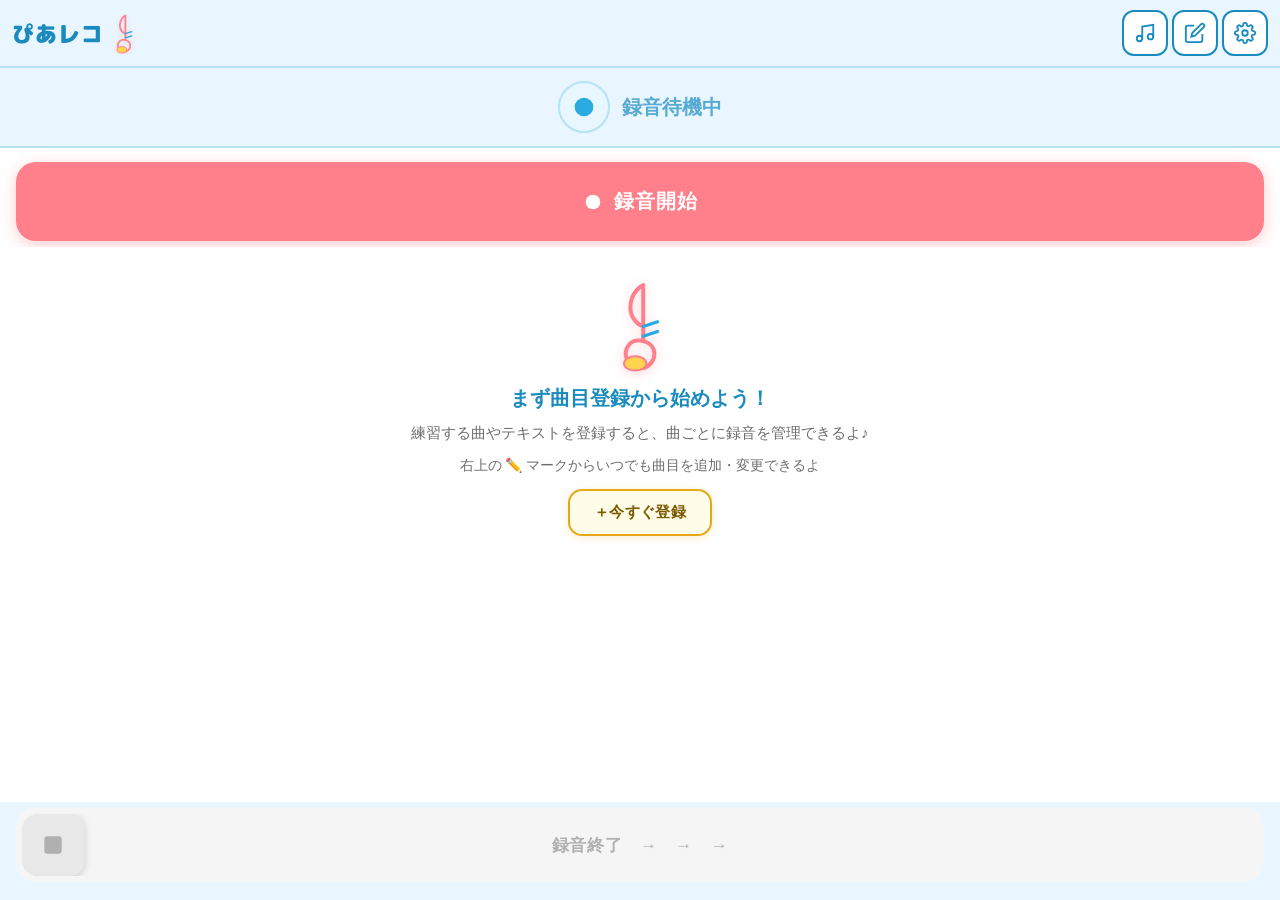
<file: index.html>
<!DOCTYPE html>
<html lang="ja">
<head>
  <meta charset="UTF-8">
  <meta name="viewport" content="width=device-width, initial-scale=1.0, user-scalable=no">
  <meta name="apple-mobile-web-app-capable" content="yes">
  <meta name="apple-mobile-web-app-status-bar-style" content="default">
  <title>ぴあレコ｜レッスン録音・再生アプリ</title>
  <meta property="og:title" content="ぴあレコ｜レッスン録音・再生アプリ">
  <meta property="og:description" content="レッスンを録音して曲ごとに整理。聴きたい部分をすぐに再生できるレッスン録音アプリです。">
  <meta property="og:image" content="https://09dailytools26.github.io/piano-lesson-recorder/ogp.png">
  <meta property="og:type" content="website">
  <meta property="og:url" content="https://09dailytools26.github.io/piano-lesson-recorder/">
  <meta name="twitter:card" content="summary_large_image">
  <meta name="twitter:title" content="ぴあレコ｜レッスン録音・再生アプリ">
  <meta name="twitter:description" content="レッスンを録音して曲ごとに整理。聴きたい部分をすぐに再生できるレッスン録音アプリです。">
  <meta name="twitter:image" content="https://09dailytools26.github.io/piano-lesson-recorder/ogp.png">
  <link rel="icon" href="icons/icon-512.png?v=2" type="image/png">
  <link rel="apple-touch-icon" href="icons/icon-512.png?v=2">
  <link rel="manifest" href="manifest.json?v=2">
  <link rel="preconnect" href="https://fonts.googleapis.com">
  <link rel="preconnect" href="https://fonts.gstatic.com" crossorigin>
  <link href="https://fonts.googleapis.com/css2?family=M+PLUS+Rounded+1c:wght@700;900&family=Nunito:wght@700;900&display=swap" rel="stylesheet">
  <link rel="stylesheet" href="style.css">
</head>
<body>

<!-- ===== ホーム画面 ===== -->
<div id="page-home" class="page active">
  <header class="header">
    <span class="header-title">
      <span class="header-logo-text">ぴあレコ</span>
      <svg class="header-clef" viewBox="0 0 80 120" xmlns="http://www.w3.org/2000/svg">
        <path d="M44 10 C44 10 28 18 28 38 C28 52 38 60 44 62 L44 80 C44 80 30 76 24 88 C18 100 28 114 40 114 C52 114 58 104 58 96 C58 88 52 82 44 80 L44 14"
          fill="none" stroke="#FF7F8A" stroke-width="5" stroke-linecap="round"/>
        <ellipse cx="34" cy="108" rx="14" ry="9" fill="#FFD54F" stroke="#FF7F8A" stroke-width="2.5"/>
        <line x1="44" y1="62" x2="62" y2="56" stroke="#29ABE2" stroke-width="4" stroke-linecap="round"/>
        <line x1="44" y1="74" x2="62" y2="68" stroke="#29ABE2" stroke-width="4" stroke-linecap="round"/>
      </svg>
    </span>
    <div class="header-actions">
      <button class="icon-btn" id="btn-goto-play" aria-label="再生画面">
        <svg viewBox="0 0 24 24" fill="none" stroke="currentColor" stroke-width="2"><path d="M9 18V5l12-2v13"/><circle cx="6" cy="18" r="3"/><circle cx="18" cy="16" r="3"/></svg>
      </button>
      <button class="icon-btn" id="btn-goto-items" aria-label="曲目管理">
        <svg viewBox="0 0 24 24" fill="none" stroke="currentColor" stroke-width="2"><path d="M11 4H4a2 2 0 0 0-2 2v14a2 2 0 0 0 2 2h14a2 2 0 0 0 2-2v-7"/><path d="M18.5 2.5a2.121 2.121 0 0 1 3 3L12 15l-4 1 1-4 9.5-9.5z"/></svg>
      </button>
      <button class="icon-btn" id="btn-goto-settings" aria-label="設定">
        <svg viewBox="0 0 24 24" fill="none" stroke="currentColor" stroke-width="2"><circle cx="12" cy="12" r="3"/><path d="M19.4 15a1.65 1.65 0 0 0 .33 1.82l.06.06a2 2 0 0 1-2.83 2.83l-.06-.06a1.65 1.65 0 0 0-1.82-.33 1.65 1.65 0 0 0-1 1.51V21a2 2 0 0 1-4 0v-.09A1.65 1.65 0 0 0 9 19.4a1.65 1.65 0 0 0-1.82.33l-.06.06a2 2 0 0 1-2.83-2.83l.06-.06A1.65 1.65 0 0 0 4.68 15a1.65 1.65 0 0 0-1.51-1H3a2 2 0 0 1 0-4h.09A1.65 1.65 0 0 0 4.6 9a1.65 1.65 0 0 0-.33-1.82l-.06-.06a2 2 0 0 1 2.83-2.83l.06.06A1.65 1.65 0 0 0 9 4.68a1.65 1.65 0 0 0 1-1.51V3a2 2 0 0 1 4 0v.09a1.65 1.65 0 0 0 1 1.51 1.65 1.65 0 0 0 1.82-.33l.06-.06a2 2 0 0 1 2.83 2.83l-.06.06A1.65 1.65 0 0 0 19.4 9a1.65 1.65 0 0 0 1.51 1H21a2 2 0 0 1 0 4h-.09a1.65 1.65 0 0 0-1.51 1z"/></svg>
      </button>
    </div>
  </header>

  <!-- ステータスエリア（固定高さ・常時表示） -->
  <div class="status-area">
    <!-- 右側テキストエリア：待機中テキスト / 録音中タイマー+練習中を切替 -->
    <div class="status-right">
      <!-- 待機中 -->
      <div class="status-idle" id="status-idle">
        <div class="status-circle">
          <svg viewBox="0 0 24 24" fill="currentColor"><circle cx="12" cy="12" r="8"/></svg>
        </div>
        <span class="status-idle-text">録音待機中</span>
      </div>
      <!-- 録音中：1行中央 -->
      <div class="status-rec-wrap" id="status-rec-wrap">
        <div class="status-rec" id="status-rec">
          <div class="status-circle" id="status-circle">
            <svg viewBox="0 0 24 24" fill="currentColor"><circle cx="12" cy="12" r="8"/></svg>
          </div>
          <span class="rec-timer" id="rec-timer">00:00</span>
          <span class="rec-label">録音中</span>
        </div>
        <div class="status-now empty" id="status-now">
          <span class="now-label">♪ いま練習中</span>
          <span class="now-name" id="now-banner-name">曲目を選んでください</span>
          <span class="now-since" id="now-banner-since"></span>
        </div>
      </div>
    </div>
  </div>

  <!-- 録音開始ボタン / 練習中バナー（同じ位置で切り替え） -->
  <div class="rec-start-area">
    <button class="btn-rec-start" id="btn-rec-start">
      <span class="rec-start-icon">
        <svg viewBox="0 0 24 24" fill="currentColor"><circle cx="12" cy="12" r="8"/></svg>
      </span>
      録音開始
    </button>
    <div class="now-playing-banner hidden" id="now-playing-banner">
      <span class="now-playing-text">
        ♬ <span id="now-playing-name">曲目をタップしてください</span>
        <span id="now-playing-since"></span>
      </span>
    </div>
  </div>

  <!-- 曲目ボタンリスト -->
  <div class="items-list" id="items-list">
    <!-- app.jsで動的生成 -->
  </div>

  <!-- 録音終了スライドボタン（最下部固定） -->
  <div class="rec-end-area">
    <div class="slide-to-stop" id="slide-to-stop">
      <div class="slide-track">
        <span class="slide-label" id="slide-label">録音終了　→　→　→</span>
        <div class="slide-thumb" id="slide-thumb">
          <svg viewBox="0 0 24 24" fill="currentColor" width="26" height="26"><rect x="4" y="4" width="16" height="16" rx="3"/></svg>
        </div>
      </div>
    </div>
  </div>
</div>

<!-- ===== 再生画面 ===== -->
<div id="page-play" class="page">
  <header class="header">
    <button class="icon-btn" id="btn-back-play" aria-label="戻る">
      <svg viewBox="0 0 24 24" fill="none" stroke="currentColor" stroke-width="2"><polyline points="15 18 9 12 15 6"/></svg>
    </button>
    <span class="header-title">再生</span>
  </header>
  <div class="tabs">
    <button class="tab active" data-tab="item">曲目別</button>
    <button class="tab" data-tab="date">録音日</button>
    <button class="tab" data-tab="fav">お気に入り</button>
  </div>
  <div id="tab-item" class="tab-pane active"></div>
  <div id="tab-date" class="tab-pane"></div>
  <div id="tab-fav" class="tab-pane"></div>
</div>

<!-- ===== プレーヤー画面 ===== -->
<div id="page-player" class="page">
  <header class="header">
    <button class="icon-btn" id="btn-back-player" aria-label="戻る">
      <svg viewBox="0 0 24 24" fill="none" stroke="currentColor" stroke-width="2"><polyline points="15 18 9 12 15 6"/></svg>
    </button>
    <span class="header-title" id="player-header-title">再生</span>
  </header>
  <div class="player-wrap">
    <div class="player-info">
      <div class="player-item-name" id="player-item-name"></div>
      <div class="player-date" id="player-date"></div>
    </div>
    <!-- 続きから再生トースト -->
    <div class="resume-toast hidden" id="resume-toast">
      <span id="resume-toast-msg"></span>
      <div class="resume-toast-actions">
        <button id="btn-resume-yes">続きから</button>
        <button id="btn-resume-no">最初から</button>
      </div>
    </div>
    <div class="seek-row">
      <span class="seek-time" id="seek-cur">00:00</span>
      <input type="range" class="seek-bar" id="seek-bar" min="0" max="1000" value="0">
      <span class="seek-time" id="seek-dur">00:00</span>
    </div>
    <div class="ctrl-row">
      <button class="ctrl-btn" id="btn-skip-m30" aria-label="30秒戻る">
        <svg viewBox="0 0 24 24" fill="none" stroke="currentColor" stroke-width="2"><polyline points="1 4 1 10 7 10"/><path d="M3.51 15a9 9 0 1 0 .49-3.51"/></svg>
        <span>30</span>
      </button>
      <button class="ctrl-btn" id="btn-skip-m10" aria-label="10秒戻る">
        <svg viewBox="0 0 24 24" fill="none" stroke="currentColor" stroke-width="2"><polyline points="1 4 1 10 7 10"/><path d="M3.51 15a9 9 0 1 0 .49-3.51"/></svg>
        <span>10</span>
      </button>
      <button class="ctrl-btn ctrl-play" id="btn-play" aria-label="再生">
        <svg id="play-icon" viewBox="0 0 24 24" fill="currentColor"><polygon points="5 3 19 12 5 21 5 3"/></svg>
      </button>
      <button class="ctrl-btn" id="btn-skip-p10" aria-label="10秒進む">
        <svg viewBox="0 0 24 24" fill="none" stroke="currentColor" stroke-width="2"><polyline points="23 4 23 10 17 10"/><path d="M20.49 15a9 9 0 1 1-.49-3.51"/></svg>
        <span>10</span>
      </button>
      <button class="ctrl-btn" id="btn-skip-p30" aria-label="30秒進む">
        <svg viewBox="0 0 24 24" fill="none" stroke="currentColor" stroke-width="2"><polyline points="23 4 23 10 17 10"/><path d="M20.49 15a9 9 0 1 1-.49-3.51"/></svg>
        <span>30</span>
      </button>
    </div>
    <div class="speed-row">
      <button class="speed-btn" data-speed="0.75">×0.75</button>
      <button class="speed-btn active" data-speed="1">×1.0</button>
      <button class="speed-btn" data-speed="1.25">×1.25</button>
      <button class="speed-btn" data-speed="2">×2.0</button>
    </div>
    <div class="player-sub-row">
      <label class="toggle-label">
        <span>無音スキップ</span>
        <span class="toggle-track" id="silence-toggle">
          <span class="toggle-knob"></span>
        </span>
      </label>
      <button class="fav-btn" id="btn-add-fav">
        <svg viewBox="0 0 24 24" fill="none" stroke="currentColor" stroke-width="2"><polygon points="12 2 15.09 8.26 22 9.27 17 14.14 18.18 21.02 12 17.77 5.82 21.02 7 14.14 2 9.27 8.91 8.26 12 2"/></svg>
        お気に入り
      </button>
    </div>
  </div>
</div>

<!-- ===== 曲目管理画面 ===== -->
<div id="page-items" class="page">
  <header class="header">
    <button class="icon-btn" id="btn-back-items" aria-label="戻る">
      <svg viewBox="0 0 24 24" fill="none" stroke="currentColor" stroke-width="2"><polyline points="15 18 9 12 15 6"/></svg>
    </button>
    <span class="header-title">曲目管理</span>
    <button class="text-btn" id="btn-add-item">＋ 追加</button>
  </header>
  <div class="items-guide">
    <p class="items-guide-text">教本名や曲名を登録してください</p>
    <p class="items-guide-examples">「ハノン」「ピアノテクニック」「ブルグミュラー」「発表会の曲」などと入れてね。曲目ごとに再生できるようになるよ♪</p>
  </div>
  <div id="items-manage-list" class="items-manage-list"></div>
</div>

<!-- ===== 設定画面 ===== -->
<div id="page-settings" class="page">
  <header class="header">
    <button class="icon-btn" id="btn-back-settings" aria-label="戻る">
      <svg viewBox="0 0 24 24" fill="none" stroke="currentColor" stroke-width="2"><polyline points="15 18 9 12 15 6"/></svg>
    </button>
    <span class="header-title">設定</span>
  </header>
  <div class="settings-body">
    <!-- 無音スキップ・デフォルト再生速度：将来実装のため非表示（機能は保持） -->
    <div class="settings-section hidden">
      <div class="settings-row">
        <div class="settings-row-main">
          <span class="settings-row-label">無音スキップ（デフォルト）</span>
          <span class="settings-row-sub">再生時に無音部分を自動でスキップ</span>
        </div>
        <span class="toggle-track" id="settings-silence-toggle">
          <span class="toggle-knob"></span>
        </span>
      </div>
      <div class="settings-row">
        <div class="settings-row-main">
          <span class="settings-row-label">デフォルト再生速度</span>
        </div>
        <select class="settings-select" id="settings-speed">
          <option value="0.75">×0.75</option>
          <option value="1" selected>×1.0</option>
          <option value="1.25">×1.25</option>
          <option value="2">×2.0</option>
        </select>
      </div>
    </div>
    <div class="settings-section-label">データ管理</div>
    <div class="settings-section">
      <div class="settings-row tappable" id="btn-manage-data">
        <span class="settings-row-label">録音データを管理</span>
        <svg viewBox="0 0 24 24" fill="none" stroke="currentColor" stroke-width="2" class="chevron"><polyline points="9 18 15 12 9 6"/></svg>
      </div>
    </div>
    <div class="settings-section-label">診断（開発用）</div>
    <div class="settings-section">
      <div class="settings-row tappable" id="btn-diag-list">
        <span class="settings-row-label">録音データを診断・書き出す</span>
        <svg viewBox="0 0 24 24" fill="none" stroke="currentColor" stroke-width="2" class="chevron"><polyline points="9 18 15 12 9 6"/></svg>
      </div>
      <div id="diag-result" style="padding:12px 16px; font-size:13px; white-space:pre-wrap; line-height:1.6;"></div>
    </div>
    <div class="app-version">ぴあレコ v1.0</div>
  </div>
</div>

<!-- ===== モーダル類 ===== -->

<!-- 曲目追加・編集モーダル -->
<div id="modal-item" class="modal-overlay hidden">
  <div class="modal-sheet">
    <div class="modal-header">
      <span class="modal-title" id="modal-item-title">曲目を追加</span>
      <button class="icon-btn" id="modal-item-close" aria-label="閉じる">
        <svg viewBox="0 0 24 24" fill="none" stroke="currentColor" stroke-width="2"><line x1="18" y1="6" x2="6" y2="18"/><line x1="6" y1="6" x2="18" y2="18"/></svg>
      </button>
    </div>
    <div class="modal-body">
      <label class="field-label">曲目名</label>
      <input type="text" class="field-input" id="item-name-input" placeholder="例: ハノン">
      <label class="check-row" id="measure-bar-check">
        <span class="check-box" id="measure-bar-box"></span>
        <span class="check-text">小節管理（将来機能）</span>
      </label>
    </div>
    <div class="modal-footer">
      <button class="btn-primary" id="btn-save-item">保存する</button>
      <button class="btn-danger hidden" id="btn-delete-item">削除する</button>
    </div>
  </div>
</div>

<!-- お気に入り登録モーダル -->
<div id="modal-fav" class="modal-overlay hidden">
  <div class="modal-sheet">
    <div class="modal-header">
      <span class="modal-title">お気に入りに追加</span>
      <button class="icon-btn" id="modal-fav-close" aria-label="閉じる">
        <svg viewBox="0 0 24 24" fill="none" stroke="currentColor" stroke-width="2"><line x1="18" y1="6" x2="6" y2="18"/><line x1="6" y1="6" x2="18" y2="18"/></svg>
      </button>
    </div>
    <div class="modal-body">
      <label class="field-label">タイトル</label>
      <input type="text" class="field-input" id="fav-title-input" placeholder="例: 右手見本">
      <div class="fav-time-row">
        <button class="fav-time-btn" id="btn-fav-start">
          <svg viewBox="0 0 24 24" fill="currentColor" width="14" height="14"><circle cx="12" cy="12" r="8"/></svg>
          <span id="fav-start-label">開始位置を設定</span>
        </button>
        <button class="fav-time-btn" id="btn-fav-end">
          <svg viewBox="0 0 24 24" fill="currentColor" width="14" height="14"><rect x="4" y="4" width="16" height="16" rx="2"/></svg>
          <span id="fav-end-label">終了位置を設定</span>
        </button>
      </div>
      <p class="fav-hint">再生中に開始・終了ボタンをタップして区間を指定します</p>
    </div>
    <div class="modal-footer">
      <button class="btn-primary" id="btn-save-fav">保存する</button>
    </div>
  </div>
</div>

<!-- 削除確認モーダル -->
<div id="modal-confirm" class="modal-overlay hidden">
  <div class="modal-sheet">
    <div class="modal-header">
      <span class="modal-title" id="confirm-title">確認</span>
    </div>
    <div class="modal-body">
      <p class="confirm-msg" id="confirm-msg"></p>
    </div>
    <div class="modal-footer">
      <button class="btn-danger" id="btn-confirm-ok">削除する</button>
      <button class="btn-secondary" id="btn-confirm-cancel">キャンセル</button>
    </div>
  </div>
</div>

<!-- トースト通知 -->
<div id="toast" class="toast hidden"></div>

<script src="db.js"></script>
<script src="app.js"></script>
</body>
</html>
</file>
<file: style.css>
/* ===== カラー変数 ===== */
:root {
  --blue:       #29ABE2;   /* メインカラー：水色 */
  --blue-dark:  #1A8BBF;
  --blue-light: #E8F7FD;
  --blue-mid:   #B3E3F5;
  --red:        #FF7F8A;   /* 録音ボタン・バッジ */
  --red-dark:   #E85F6A;
  --red-light:  #FDECEA;
  --red-mid:    #FFBFC4;
  --sky:        #EAF6FF;   /* 背景 */
  --white:      #FFFFFF;
  --gray-100:   #F5F5F5;
  --gray-200:   #E8E8E8;
  --gray-400:   #B0B0B0;
  --gray-600:   #6E6E6E;
  --gray-800:   #2C2C2C;
  --pink:       #FF6B9D;   /* お気に入り */
  --pink-light: #FFF0F6;
  --green:      #2DC653;   /* 済みマーク（使用停止） */
  --green-light:#E8FAF0;
  --orange:     #FF9500;   /* 練習中（使用停止） */
  --orange-light:#FFF5E0;
  /* 曲目ボタン専用 */
  --item-bg:    #FFFDE7;
  --item-border:#F3E5AB;
  --item-text:  #5C4A00;
  --item-sel-border: #FF7F8A; /* 選択中の赤枠 */
}

/* ===== リセット・ベース ===== */
*, *::before, *::after { box-sizing: border-box; margin: 0; padding: 0; }
html { font-size: 16px; -webkit-text-size-adjust: 100%; }
body {
  font-family: -apple-system, BlinkMacSystemFont, "Hiragino Marugothic ProN",
    "Hiragino Sans", "Hiragino Kaku Gothic ProN", "Yu Gothic", sans-serif;
  background: var(--sky);
  color: var(--gray-800);
  min-height: 100dvh;
  overflow-x: hidden;
}
button { font-family: inherit; cursor: pointer; border: none; background: none; }
input, select { font-family: inherit; }
svg { display: block; }

/* ===== ページ管理 ===== */
.page { display: none; flex-direction: column; min-height: 100dvh; }
.page.active { display: flex; }

/* ===== ヘッダー ===== */
.header {
  display: flex;
  align-items: center;
  gap: 6px;
  padding: 10px 12px;
  background: var(--sky);
  border-bottom: 2px solid var(--blue-mid);
  position: sticky;
  top: 0;
  z-index: 10;
}
.header-title {
  flex: 1;
  min-width: 0;
  display: flex;
  align-items: center;
  gap: 6px;
  white-space: nowrap;
  overflow: hidden;
}
.header-logo {
  height: 36px;
  width: auto;
  flex-shrink: 0;
}
.header-logo-text {
  font-family: 'M PLUS Rounded 1c', "Hiragino Marugothic ProN", sans-serif;
  font-size: 22px;
  font-weight: 900;
  color: #1A8BBF;
  letter-spacing: 0.04em;
  flex-shrink: 0;
}
.header-clef {
  width: 28px;
  height: 42px;
  flex-shrink: 0;
  filter: drop-shadow(0 1px 3px rgba(255,127,138,0.3));
}
.header-actions { display: flex; gap: 4px; }
.icon-btn {
  width: 46px; height: 46px;
  display: flex; align-items: center; justify-content: center;
  border-radius: 12px;
  background: var(--white);
  color: var(--blue-dark);
  border: 2px solid var(--blue-dark);
}
.icon-btn svg { width: 22px; height: 22px; }
.icon-btn:active { background: var(--blue-light); }
.icon-btn.disabled { opacity: 0.3; pointer-events: none; }
.text-btn {
  font-size: 15px; font-weight: 700;
  color: var(--blue-dark);
  padding: 8px 14px;
  border-radius: 10px;
  background: var(--blue-light);
  border: 1.5px solid var(--blue-mid);
}
.text-btn:active { background: var(--blue-mid); }

/* ===== ホーム画面 ===== */

/* ページ背景：上下青・中央白のゾーン構成はpage-homeで管理 */
#page-home {
  background: var(--sky);
  height: 100dvh;
  max-height: 100dvh;
  overflow: hidden;
}
.items-list-zone {
  background: var(--white);
  flex: 1;
}

/* ステータスエリア（縦幅いっぱい・中央揃え） */
.status-area {
  height: 80px;
  display: flex;
  align-items: center;
  justify-content: center;
  padding: 0 16px;
  background: var(--sky);
  border-bottom: 2px solid var(--blue-mid);
  flex-shrink: 0;
  overflow: hidden;
}

/* 丸アイコン：待機中=青、録音中=赤 */
.status-circle {
  width: 52px; height: 52px;
  border-radius: 50%;
  background: var(--blue-light);
  border: 2px solid var(--blue-mid);
  display: flex; align-items: center; justify-content: center;
  flex-shrink: 0;
  transition: background 0.3s, border-color 0.3s;
}
.status-circle svg { width: 28px; height: 28px; color: var(--blue); transition: color 0.3s; }
.status-circle--rec {
  background: var(--red-light);
  border-color: var(--red-mid);
  animation: circle-pulse 1.2s ease-in-out infinite;
}
.status-circle--rec svg { color: var(--red); }
@keyframes circle-pulse {
  0%,100% { box-shadow: 0 0 0 0 rgba(255,127,138,0.3); }
  50%      { box-shadow: 0 0 0 8px rgba(255,127,138,0); }
}

/* 右側テキストエリア */
.status-right {
  flex: 1;
  min-width: 0;
  display: flex;
  flex-direction: column;
  justify-content: center;
  align-items: center;
}

/* 待機中テキスト */
.status-idle {
  display: flex;
  align-items: center;
  justify-content: center;
  gap: 12px;
}
.status-idle-text { font-size: 20px; font-weight: 700; color: var(--blue-dark); opacity: 0.7; }
.status-clef {
  width: 20px;
  height: 30px;
  flex-shrink: 0;
  filter: drop-shadow(0 1px 2px rgba(255,127,138,0.3));
}

/* 録音中ラッパー（1行中央表示） */
.status-rec-wrap {
  display: none;
  flex-direction: row;
  gap: 10px;
  align-items: center;
  justify-content: center;
  flex: 1;
}

/* タイマー行 */
.status-rec {
  display: flex;
  align-items: center;
  justify-content: center;
  gap: 8px;
}
.rec-dot { display: none; }
@keyframes blink { 0%,100%{opacity:1} 50%{opacity:0.2} }
.rec-timer { font-size: 42px; font-weight: 700; color: var(--red-dark); letter-spacing: 0.04em; }
.rec-label {
  font-size: 14px; font-weight: 700;
  color: var(--white);
  background: var(--red);
  border-radius: 99px;
  padding: 4px 12px;
}

/* 練習中表示（非表示化） */
.status-now {
  display: none !important;
}
.now-label {
  display: none;
}
.now-name {
  font-size: 14px; font-weight: 700;
  color: var(--blue-dark);
  white-space: nowrap; overflow: hidden; text-overflow: ellipsis;
}
.now-since { font-size: 10px; color: var(--blue); }
.status-now.empty .now-name { color: var(--gray-400); font-weight: 400; }
.status-now.empty .now-since { display: none; }

/* 録音開始エリア */
.rec-start-area { padding: 14px 16px 6px; flex-shrink: 0; background: var(--white); }
.btn-rec-start {
  width: 100%;
  display: flex; align-items: center; justify-content: center; gap: 10px;
  padding: 26px 16px;
  background: #FF7F8A;
  color: var(--white);
  font-size: 20px; font-weight: 700;
  border-radius: 20px;
  border: none;
  box-shadow: 0 4px 16px rgba(255,127,138,0.4);
  letter-spacing: 0.04em;
}
.btn-rec-start:active { opacity: 0.85; transform: scale(0.98); }
.rec-start-icon svg { width: 22px; height: 22px; color: var(--white); }

/* 項目リスト */
.items-list {
  flex: 1;
  min-height: 0;
  padding: 10px 16px;
  display: flex;
  flex-direction: column;
  gap: 10px;
  overflow-y: auto;
  background: var(--white);
}

/* 項目ボタン */
.item-btn {
  width: 100%;
  display: flex; align-items: center; gap: 14px;
  padding: 22px 18px;
  background: #FFFDE7;
  border: 2px solid var(--item-border);
  border-radius: 18px;
  font-size: 19px; font-weight: 600;
  color: var(--item-text);
  text-align: left;
  box-shadow: 0 2px 8px rgba(243,229,171,0.4);
  transition: border-color 0.15s, background 0.15s, transform 0.1s;
  flex-shrink: 0;
}
.item-btn:active { transform: scale(0.97); }

/* 選択中：赤枠・#FFFDE7背景 */
.item-btn.active {
  background: #FFFDE7;
  border-color: var(--item-sel-border);
  border-width: 3px;
  color: var(--item-text);
  box-shadow: 0 3px 12px rgba(255,127,138,0.25);
}
/* 済み：#FFFDE7統一 */
.item-btn.done {
  background: #FFFDE7;
  border-color: var(--item-border);
  color: var(--item-text);
}
.item-btn .item-icon {
  width: 28px; height: 28px;
  display: flex; align-items: center; justify-content: center;
  flex-shrink: 0;
}
.item-btn .item-icon svg { width: 22px; height: 22px; }
.item-btn .item-name { flex: 1; line-height: 1.3; }
.item-btn-shake { animation: shake 0.3s ease; }
@keyframes shake { 0%,100%{transform:translateX(0)} 25%{transform:translateX(-6px)} 75%{transform:translateX(6px)} }

/* サンプルボタン（未使用だが互換のため残す） */
.item-btn--sample {
  opacity: 0.3;
  cursor: default;
  border-style: dashed;
}

/* 曲目未登録時の誘導UI */
.items-empty-guide {
  display: flex;
  flex-direction: column;
  align-items: center;
  justify-content: flex-start;
  gap: 8px;
  padding: 16px 24px;
  text-align: center;
}
.items-empty-icon {
  display: flex;
  align-items: center;
  justify-content: center;
  margin: 4px 0;
  filter: drop-shadow(0 2px 6px rgba(255,127,138,0.3));
}
.items-empty-title {
  font-size: 20px; font-weight: 700;
  color: var(--blue-dark);
}
.items-empty-sub {
  font-size: 15px; color: var(--gray-600);
  line-height: 1.7;
}
.items-empty-hint {
  font-size: 14px; color: var(--gray-600);
  line-height: 1.7;
}
.items-empty-btn {
  margin-top: 4px;
  padding: 12px 24px;
  background: #FFFDE7;
  color: #7A5800;
  font-size: 15px; font-weight: 700;
  border-radius: 14px;
  border: 2px solid #E6A817;
  box-shadow: 0 2px 8px rgba(230,168,23,0.2);
  letter-spacing: 0.03em;
}
.items-empty-btn:active { opacity: 0.85; transform: scale(0.97); }

/* 録音終了エリア */
.rec-end-area { padding: 6px 16px 18px; flex-shrink: 0; background: var(--sky); }
.btn-rec-end {
  width: 100%;
  position: relative;
  overflow: hidden;
  display: flex; align-items: center; justify-content: center;
  padding: 26px 16px;
  font-size: 18px; font-weight: 700;
  border-radius: 20px;
  letter-spacing: 0.02em;
}
.rec-end-progress {
  position: absolute;
  left: 0; top: 0; bottom: 0;
  width: 0%;
  background: rgba(255,255,255,0.25);
  transition: width 0.05s linear;
}
.btn-rec-end--idle {
  background: var(--gray-100);
  border: 2px solid var(--gray-200);
  color: var(--gray-400);
  pointer-events: none;
}
.btn-rec-end--active {
  background: linear-gradient(135deg, var(--red), var(--red-dark));
  border: none;
  color: var(--white);
  box-shadow: 0 4px 16px rgba(230,57,70,0.4);
  pointer-events: auto;
}
.btn-rec-end--active:active { opacity: 0.85; transform: scale(0.98); }

/* ===== 再生画面 ===== */
.tabs {
  display: flex;
  background: var(--white);
  border-bottom: 2px solid var(--blue-mid);
}
.tab {
  flex: 1;
  padding: 14px 8px;
  font-size: 15px; font-weight: 700;
  color: var(--gray-400);
  border-bottom: 3px solid transparent;
}
.tab.active { color: var(--blue-dark); border-bottom-color: var(--blue); }
.tab-pane { display: none; padding: 8px 0; flex: 1; overflow-y: auto; }
.tab-pane.active { display: block; }

.list-item {
  display: flex; align-items: center; gap: 14px;
  padding: 18px 16px;
  background: var(--white);
  border-bottom: 1.5px solid var(--blue-light);
  cursor: pointer;
}
.list-item:active { background: var(--blue-light); }
.list-item-main { flex: 1; min-width: 0; }
.list-item-title { font-size: 18px; font-weight: 600; color: #5C4A00; }
.list-item-sub { font-size: 14px; color: #8a7040; margin-top: 3px;
  white-space: nowrap; overflow: hidden; text-overflow: ellipsis; }
.list-item-chevron { color: var(--gray-200); }
.list-item-chevron svg { width: 18px; height: 18px; }

.section-header {
  padding: 12px 16px 8px;
  font-size: 14px; font-weight: 700;
  color: var(--blue-dark);
  display: flex; align-items: center; gap: 8px;
  cursor: pointer;
  background: var(--blue-light);
  border-bottom: 1.5px solid var(--blue-mid);
}
.section-header svg { width: 18px; height: 18px; }

/* 曲目別履歴画面 */
.item-history-header {
  display: flex;
  align-items: center;
  padding: 6px 8px;
  background: var(--blue-light);
  border-bottom: 1.5px solid var(--blue-mid);
}

.item-history-back {
  display: none; /* 削除 */
}

.item-history-title {
  font-size: 18px;
  font-weight: 800;
  color: var(--blue-dark);
  line-height: 1.3;
  flex: 1;
  min-width: 0;
  overflow: hidden;
  text-overflow: ellipsis;
  white-space: nowrap;
  text-align: center;
  padding: 0 4px;
}

.item-history-nav {
  display: flex;
  align-items: center;
  justify-content: center;
  width: 44px;
  height: 44px;
  flex-shrink: 0;
  color: var(--blue-dark);
  border-radius: 10px;
}
.item-history-nav:active { background: var(--blue-mid); }
.item-history-nav.disabled {
  color: var(--gray-200);
  pointer-events: none;
}

.empty-state {
  padding: 56px 32px;
  text-align: center;
  color: var(--gray-400);
  font-size: 16px;
  line-height: 1.8;
}

/* ===== プレーヤー ===== */
.player-wrap { padding: 16px; display: flex; flex-direction: column; gap: 18px; flex: 1; background: var(--sky); }
.player-item-name { font-size: 22px; font-weight: 700; line-height: 1.3; color: var(--gray-800); }
.player-date { font-size: 15px; color: var(--gray-400); margin-top: 4px; }

.resume-toast {
  background: var(--blue-light);
  border: 2px solid var(--blue-mid);
  border-radius: 14px;
  padding: 14px 16px;
  font-size: 14px;
  color: var(--blue-dark);
}
.resume-toast-actions { display: flex; gap: 10px; margin-top: 10px; }
.resume-toast-actions button {
  flex: 1; padding: 10px;
  border-radius: 10px;
  font-size: 14px; font-weight: 700;
  border: 2px solid var(--blue-mid);
  color: var(--blue-dark);
  background: var(--white);
}
.resume-toast-actions button:first-child {
  background: var(--blue); color: var(--white); border-color: var(--blue);
}

.seek-row { display: flex; align-items: center; gap: 10px; }
.seek-time { font-size: 13px; font-weight: 600; color: var(--gray-400); min-width: 42px; }
.seek-time:last-child { text-align: right; }
.seek-bar {
  flex: 1;
  -webkit-appearance: none;
  height: 6px;
  border-radius: 3px;
  background: var(--gray-200);
  outline: none;
}
.seek-bar::-webkit-slider-thumb {
  -webkit-appearance: none;
  width: 26px; height: 26px;
  border-radius: 50%;
  background: var(--blue);
  cursor: pointer;
  box-shadow: 0 2px 8px rgba(41,171,226,0.5);
}

.ctrl-row { display: flex; align-items: center; justify-content: center; gap: 10px; }
.ctrl-btn {
  display: flex; flex-direction: column; align-items: center; justify-content: center;
  gap: 3px;
  width: 58px; height: 58px;
  border-radius: 14px;
  background: var(--white);
  border: 2px solid var(--gray-200);
  color: var(--gray-600);
  font-size: 12px; font-weight: 700;
}
.ctrl-btn svg { width: 22px; height: 22px; }
.ctrl-btn:active { background: var(--gray-100); }
.ctrl-play {
  width: 74px; height: 74px;
  background: linear-gradient(135deg, var(--blue), var(--blue-dark));
  color: var(--white);
  border-radius: 50%;
  border: none;
  box-shadow: 0 4px 16px rgba(41,171,226,0.45);
}
.ctrl-play svg { width: 30px; height: 30px; }
.ctrl-play:active { opacity: 0.85; }

.speed-row { display: flex; gap: 8px; }
.speed-btn {
  flex: 1;
  padding: 11px 4px;
  border-radius: 10px;
  background: var(--white);
  border: 2px solid var(--gray-200);
  font-size: 13px; font-weight: 700;
  color: var(--gray-600);
}
.speed-btn.active { background: var(--blue); color: var(--white); border-color: var(--blue); }
.speed-btn:active { opacity: 0.7; }

.player-sub-row { display: flex; align-items: center; justify-content: space-between; }
.toggle-label { display: flex; align-items: center; gap: 10px; font-size: 15px; font-weight: 600; color: var(--gray-600); cursor: pointer; }
.toggle-track {
  width: 50px; height: 28px;
  background: var(--gray-200);
  border-radius: 14px;
  position: relative;
  cursor: pointer;
  transition: background 0.2s;
  flex-shrink: 0;
  display: inline-block;
}
.toggle-track.on { background: var(--blue); }
.toggle-knob {
  position: absolute;
  top: 3px; left: 3px;
  width: 22px; height: 22px;
  background: var(--white);
  border-radius: 50%;
  transition: transform 0.2s;
  display: block;
  box-shadow: 0 1px 4px rgba(0,0,0,0.2);
}
.toggle-track.on .toggle-knob { transform: translateX(22px); }

.fav-btn {
  display: flex; align-items: center; gap: 6px;
  padding: 11px 16px;
  border-radius: 12px;
  border: 2px solid #FFB3D0;
  background: var(--pink-light);
  color: var(--pink);
  font-size: 14px; font-weight: 700;
}
.fav-btn svg { width: 18px; height: 18px; }
.fav-btn:active { opacity: 0.7; }
.fav-btn.active { background: #FFD6E8; border-color: var(--pink); }

/* ===== 項目管理画面 ===== */
.items-guide {
  padding: 14px 16px 12px;
  border-bottom: 2px solid var(--blue-mid);
  background: var(--blue-light);
}
.items-guide-text {
  font-size: 15px; font-weight: 700;
  color: var(--blue-dark);
  margin-bottom: 6px;
}
.items-guide-examples {
  font-size: 13px;
  color: var(--gray-600);
  line-height: 1.7;
}
.items-manage-list { padding: 8px 0; }
.manage-item {
  display: flex; align-items: center; gap: 12px;
  padding: 18px 16px;
  background: var(--white);
  border-bottom: 1.5px solid var(--blue-light);
}
.manage-item-main { flex: 1; min-width: 0; }
.manage-item-name { font-size: 16px; font-weight: 600; color: var(--gray-800); }
.manage-item-badge {
  display: inline-block;
  margin-top: 4px;
  font-size: 12px; font-weight: 600;
  padding: 3px 10px;
  border-radius: 99px;
}
.badge-bar { background: var(--blue-light); color: var(--blue-dark); }
.badge-nobar { background: var(--gray-100); color: var(--gray-400); }
.drag-handle { color: var(--gray-200); cursor: grab; padding: 4px; }
.drag-handle svg { width: 22px; height: 22px; }
.edit-btn {
  display: flex; align-items: center; justify-content: center;
  width: 44px; height: 44px;
  border-radius: 10px;
  background: var(--blue-light);
  color: var(--blue-dark);
  border: 1.5px solid var(--blue-mid);
}
.edit-btn svg { width: 20px; height: 20px; }
.edit-btn:active { background: var(--blue-mid); }

/* ===== 設定画面 ===== */
.settings-body { padding: 16px; display: flex; flex-direction: column; gap: 10px; flex: 1; background: var(--sky); }
.settings-section { background: var(--white); border-radius: 14px; overflow: hidden; border: 1.5px solid var(--blue-light); }
.settings-section-label { font-size: 13px; font-weight: 700; color: var(--blue-dark); opacity: 0.7; padding: 10px 16px 4px; }
.settings-row {
  display: flex; align-items: center; gap: 12px;
  padding: 18px 16px;
  border-bottom: 1px solid var(--blue-light);
}
.settings-row:last-child { border-bottom: none; }
.settings-row.tappable { cursor: pointer; }
.settings-row.tappable:active { background: var(--blue-light); }
.settings-row-main { flex: 1; }
.settings-row-label { font-size: 16px; font-weight: 600; color: var(--gray-800); }
.settings-row-sub { font-size: 13px; color: var(--gray-400); margin-top: 3px; }
.settings-select {
  border: 2px solid var(--blue-mid);
  border-radius: 10px;
  padding: 8px 12px;
  font-size: 15px; font-weight: 600;
  background: var(--blue-light);
  color: var(--blue-dark);
}
.chevron { width: 18px; height: 18px; color: var(--gray-200); }
.app-version { font-size: 12px; color: var(--gray-400); text-align: center; padding: 16px; }

/* ===== モーダル ===== */
.modal-overlay {
  position: fixed; inset: 0;
  background: rgba(0,0,0,0.45);
  z-index: 100;
  display: flex; align-items: flex-end; justify-content: center;
  backdrop-filter: blur(3px);
}
.modal-sheet {
  background: var(--white);
  border-radius: 24px 24px 0 0;
  width: 100%;
  max-height: 85dvh;
  display: flex; flex-direction: column;
  padding-bottom: env(safe-area-inset-bottom, 16px);
}
.modal-header {
  display: flex; align-items: center;
  padding: 18px 16px 14px;
  border-bottom: 2px solid var(--blue-mid);
}
.modal-title { font-size: 18px; font-weight: 700; flex: 1; color: var(--gray-800); }
.modal-body { padding: 16px; overflow-y: auto; display: flex; flex-direction: column; gap: 14px; }
.modal-footer { padding: 14px 16px; display: flex; flex-direction: column; gap: 10px; }

.field-label { font-size: 14px; font-weight: 700; color: var(--gray-600); margin-bottom: 4px; }
.field-input {
  width: 100%;
  padding: 15px 16px;
  border: 2px solid var(--gray-200);
  border-radius: 12px;
  font-size: 17px;
  outline: none;
  transition: border-color 0.15s;
  background: #FAFAFA;
}
.field-input:focus { border-color: var(--blue); background: var(--white); }

.check-row {
  display: flex; align-items: center; gap: 14px;
  padding: 14px 16px;
  border: 2px solid var(--gray-200);
  border-radius: 12px;
  cursor: pointer;
  background: #FAFAFA;
}
.check-box {
  width: 26px; height: 26px;
  border-radius: 8px;
  border: 2px solid var(--gray-200);
  display: flex; align-items: center; justify-content: center;
  flex-shrink: 0;
  transition: background 0.15s, border-color 0.15s;
}
.check-box.checked { background: var(--blue); border-color: var(--blue); }
.check-box.checked::after { content: '✓'; color: var(--white); font-size: 15px; font-weight: 700; }
.check-text { font-size: 16px; font-weight: 600; color: var(--gray-800); }
.check-sub { font-size: 12px; color: var(--gray-400); margin-left: auto; }

.btn-primary {
  width: 100%;
  padding: 18px;
  background: linear-gradient(135deg, var(--blue), var(--blue-dark));
  color: var(--white);
  font-size: 17px; font-weight: 700;
  border-radius: 14px;
  box-shadow: 0 3px 12px rgba(41,171,226,0.35);
  letter-spacing: 0.03em;
}
.btn-primary:active { opacity: 0.85; }
.btn-danger {
  width: 100%;
  padding: 18px;
  background: var(--red-light);
  color: var(--red-dark);
  font-size: 17px; font-weight: 700;
  border-radius: 14px;
  border: 2px solid var(--red-mid);
}
.btn-danger:active { opacity: 0.85; }
.btn-secondary {
  width: 100%;
  padding: 18px;
  background: var(--gray-100);
  color: var(--gray-600);
  font-size: 17px; font-weight: 600;
  border-radius: 14px;
}
.btn-secondary:active { opacity: 0.85; }
.confirm-msg { font-size: 16px; line-height: 1.7; color: var(--gray-600); }

.fav-time-row { display: flex; flex-direction: column; gap: 10px; }
.fav-time-btn {
  display: flex; align-items: center; gap: 10px;
  width: 100%;
  padding: 15px 16px;
  border: 2px solid var(--gray-200);
  border-radius: 12px;
  font-size: 15px; font-weight: 600;
  color: var(--gray-600);
  background: #FAFAFA;
}
.fav-time-btn.set { border-color: var(--blue); background: var(--blue-light); color: var(--blue-dark); }
.fav-time-btn:active { opacity: 0.7; }
.fav-hint { font-size: 13px; color: var(--gray-400); line-height: 1.6; }

/* ===== トースト ===== */
.toast {
  position: fixed;
  bottom: 36px;
  left: 50%;
  transform: translateX(-50%);
  background: rgba(26,139,191,0.92);
  color: var(--white);
  font-size: 15px; font-weight: 600;
  padding: 12px 24px;
  border-radius: 24px;
  z-index: 200;
  white-space: nowrap;
  pointer-events: none;
}
.toast.hidden { display: none; }

/* ===== ユーティリティ ===== */
.hidden { display: none !important; }

/* ===== 録音削除ツールバー ===== */
.delete-toolbar {
  display: flex;
  align-items: center;
  justify-content: space-between;
  padding: 10px 16px;
  background: var(--blue-light);
  border-bottom: 1.5px solid var(--blue-mid);
  position: sticky;
  top: 0;
  z-index: 5;
}
.delete-toolbar-count { font-size: 14px; font-weight: 600; color: var(--blue-dark); }
.delete-toolbar-btn {
  display: flex; align-items: center; gap: 6px;
  padding: 9px 16px;
  border-radius: 10px;
  background: var(--red-light);
  border: 2px solid var(--red-mid);
  color: var(--red-dark);
  font-size: 14px; font-weight: 700;
  cursor: pointer;
}
.delete-toolbar-btn:disabled { opacity: 0.3; cursor: default; }
.delete-toolbar-btn:not(:disabled):active { opacity: 0.75; }

/* チェックボックス */
.rec-checkbox {
  display: flex; align-items: center;
  padding: 4px; cursor: pointer; flex-shrink: 0;
}
.rec-check-input { position: absolute; opacity: 0; width: 0; height: 0; }
.rec-check-box {
  width: 26px; height: 26px;
  border-radius: 50%;
  border: 2px solid var(--gray-200);
  display: flex; align-items: center; justify-content: center;
  transition: background 0.15s, border-color 0.15s;
  flex-shrink: 0;
}
.rec-check-input:checked + .rec-check-box {
  background: var(--blue); border-color: var(--blue);
}
.rec-check-input:checked + .rec-check-box::after {
  content: '';
  width: 6px; height: 10px;
  border: 2.5px solid var(--white);
  border-top: none; border-left: none;
  transform: rotate(45deg) translateY(-1px);
  display: block;
}
.list-item.selected { background: var(--blue-light); }

/* ===== スライドで録音終了ボタン ===== */
.slide-to-stop {
  width: 100%;
  border-radius: 20px;
  background: var(--red);
  box-shadow: 0 4px 16px rgba(255,127,138,0.4);
  padding: 6px;
  user-select: none;
  -webkit-user-select: none;
  transition: opacity 0.2s;
}
.slide-to-stop.slide-disabled {
  background: var(--gray-100);
  box-shadow: none;
  pointer-events: none;
}
.slide-track {
  position: relative;
  height: 62px;
  display: flex;
  align-items: center;
  overflow: hidden;
  border-radius: 16px;
}
.slide-label {
  position: absolute;
  width: 100%;
  text-align: center;
  font-size: 17px;
  font-weight: 700;
  color: rgba(255,255,255,0.85);
  pointer-events: none;
  letter-spacing: 0.04em;
  padding-left: 70px;
  transition: opacity 0.1s;
}
.slide-to-stop.slide-disabled .slide-label {
  color: var(--gray-400);
  padding-left: 0;
}
.slide-thumb {
  width: 62px;
  height: 62px;
  border-radius: 14px;
  background: var(--white);
  display: flex; align-items: center; justify-content: center;
  flex-shrink: 0;
  color: var(--red);
  box-shadow: 0 2px 8px rgba(0,0,0,0.18);
  cursor: grab;
  position: relative;
  z-index: 2;
  transition: background 0.15s;
}
.slide-to-stop.slide-disabled .slide-thumb {
  background: var(--gray-200);
  color: var(--gray-400);
  cursor: default;
}
.slide-thumb:active { cursor: grabbing; }

/* ===== 曲目別タブ：ボタン形式リスト ===== */
.item-tab-grid {
  padding: 12px 16px;
  display: flex;
  flex-direction: column;
  gap: 10px;
}
.item-tab-btn {
  width: 100%;
  display: flex; align-items: center; gap: 14px;
  padding: 20px 18px;
  background: var(--white);
  border: 2px solid var(--blue-mid);
  border-radius: 18px;
  font-size: 18px; font-weight: 600;
  color: var(--gray-800);
  text-align: left;
  box-shadow: 0 2px 8px rgba(41,171,226,0.1);
  cursor: pointer;
  transition: background 0.15s;
}
.item-tab-btn:active { background: var(--blue-light); }
.item-tab-count {
  margin-left: auto;
  font-size: 13px;
  font-weight: 600;
  color: var(--blue);
  background: var(--blue-light);
  border-radius: 99px;
  padding: 3px 10px;
  flex-shrink: 0;
}

/* ===== 練習中バナー（録音開始ボタンと同位置） ===== */
.now-playing-banner {
  width: 100%;
  display: flex;
  align-items: center;
  justify-content: center;
  padding: 26px 16px;
  background: #F0FAFF;
  border-radius: 20px;
  min-height: 78px;
}
.now-playing-text {
  font-size: 18px;
  font-weight: 600;
  color: var(--blue);
  text-align: center;
  white-space: nowrap;
  overflow: hidden;
  text-overflow: ellipsis;
}
</file>
